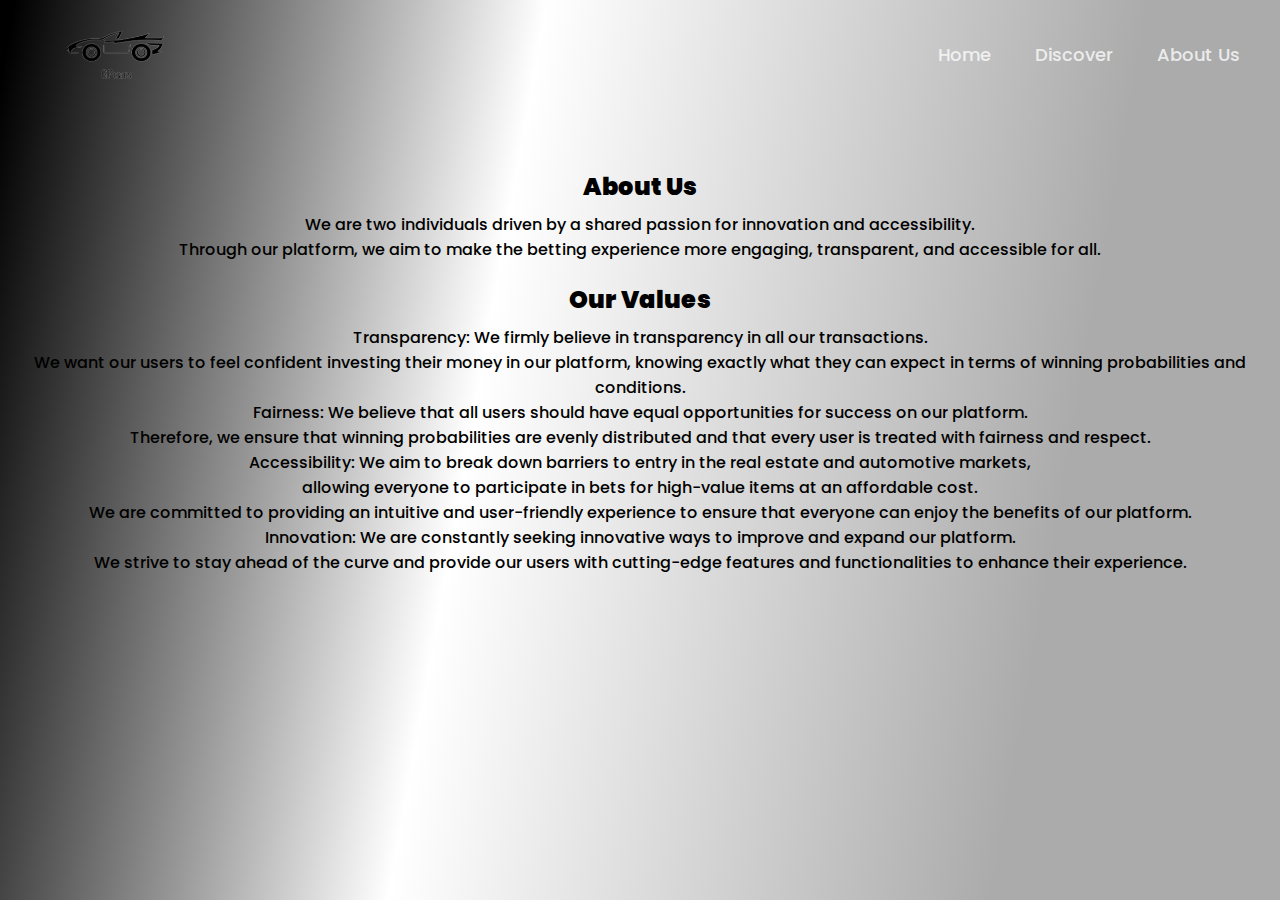
<file: about.html>
<!DOCTYPE html>
<html lang="en">
<head>
    <meta charset="UTF-8">
    <meta name="viewport" content="width=device-width, initial-scale=1.0">
    <title>About Us</title>
    <link rel="stylesheet" href="styles/style_about.css">
    <link rel="preconnect" href="https://fonts.googleapis.com">
    <link rel="preconnect" href="https://fonts.gstatic.com" crossorigin>
    <link href="https://fonts.googleapis.com/css2?family=Poppins:wght@500&display=swap" rel="stylesheet">
</head>
<body>
    <div class="navbar">
        <nav>
            <img src="styles/logo.png" alt="logo" class="logo">
            <ul>
                <li><a href="index.html">Home</a></li>
                <li><a href="discover.html">Discover</a></li>
                <li><a href="about.html">About Us</a></li>
            </ul>
        </nav>
    </div>
    <div class="container">
        <h2><strong>About Us</strong></h2>
        <p>We are two individuals driven by a shared passion for innovation and accessibility.<br> Through our platform, we aim to make the betting experience more engaging, transparent, and accessible for all.<br></p>
        <h2><strong>Our Values</strong></h2>
        <p>
            Transparency: We firmly believe in transparency in all our transactions.<br> We want our users to feel confident investing their money in our platform, knowing exactly what they can expect in terms of winning probabilities and conditions.<br>
            Fairness: We believe that all users should have equal opportunities for success on our platform.<br> Therefore, we ensure that winning probabilities are evenly distributed and that every user is treated with fairness and respect.<br>
            Accessibility: We aim to break down barriers to entry in the real estate and automotive markets,<br> allowing everyone to participate in bets for high-value items at an affordable cost.<br> We are committed to providing an intuitive and user-friendly experience to ensure that everyone can enjoy the benefits of our platform.<br>
            Innovation: We are constantly seeking innovative ways to improve and expand our platform.<br> We strive to stay ahead of the curve and provide our users with cutting-edge features and functionalities to enhance their experience.<br>
        </p>
    </div>
</body>
</html>
</file>
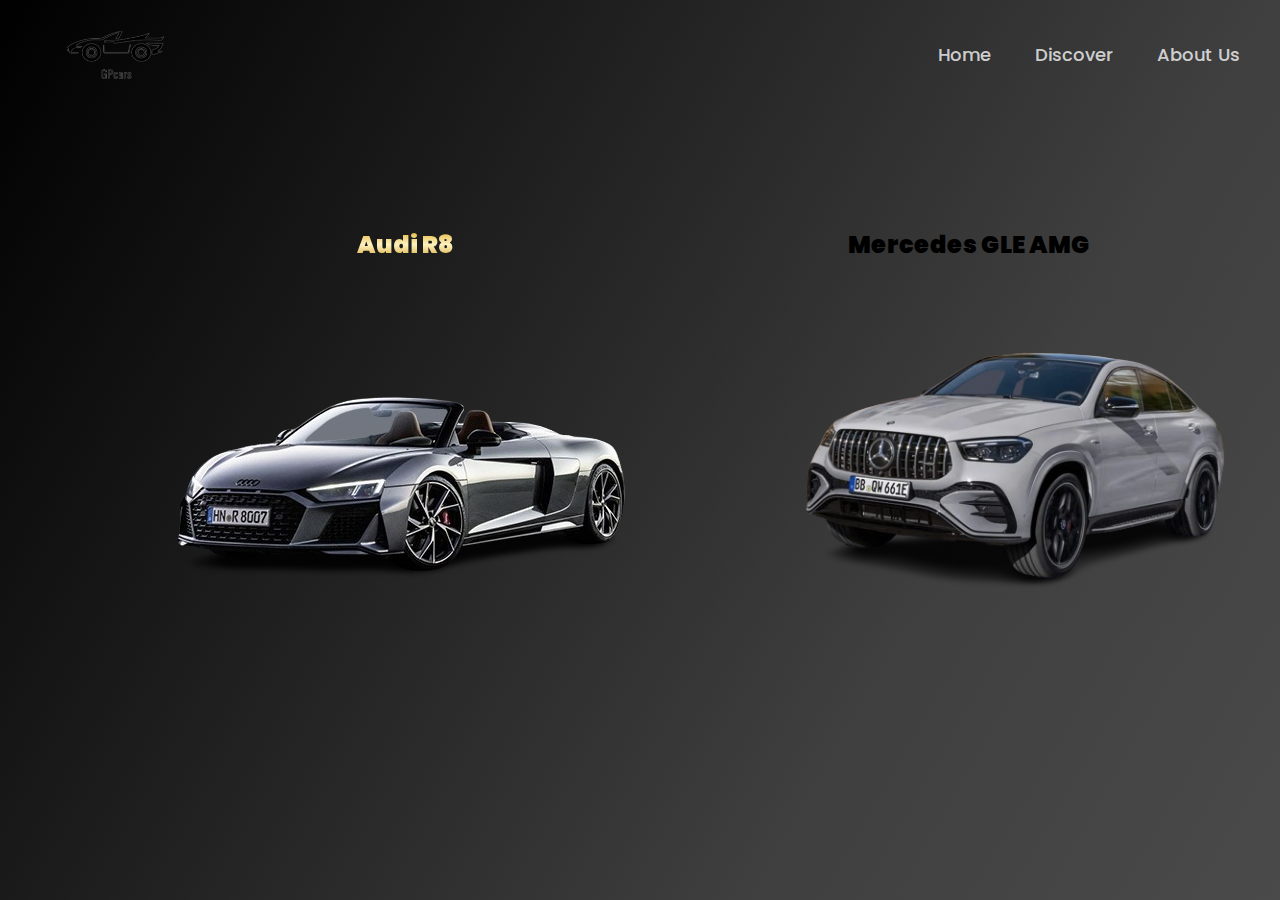
<file: discover.html>
<!DOCTYPE html>
<html lang="en">
<head>
    <meta charset="UTF-8">
    <meta name="viewport" content="width=device-width, initial-scale=1.0">
    <title>Document</title>
    <link rel="stylesheet" href="styles/style_discover.css">
    <link rel="preconnect" href="https://fonts.googleapis.com">
    <link rel="preconnect" href="https://fonts.gstatic.com" crossorigin>
    <link href="https://fonts.googleapis.com/css2?family=Poppins:wght@500&display=swap" rel="stylesheet">
</head>
<body>
    <div id="header">
        <div class="container">
            <nav>
                <img src="styles/logo.png" alt="logo" class="logo">
                <ul>
                    <li><a href="index.html">Home</a></li>
                    <li><a href="discover.html">Discover</a></li>
                    <li><a href="about.html">About Us</a></li>
                </ul>
            </nav>
        </div>
    </div>
    <div id="products">
        <div class="container">
            <div class="row">
                <div class="column">
                    <a href="car1.html">
                        <div class="car1">
                            <div class="header">
                                <h2><strong>Audi R8</strong></h2>
                            </div>
                            <div class="img">
                            </div>
                        </div>
                    </a>
                </div>
                <div class="column">
                    <a href="car2.html">
                        <div class="car2">
                            <div class="header">
                                <h2><strong>Mercedes GLE AMG</strong></h2>
                            </div>
                            <div class="img">
                            </div>
                        </div>
                    </a>
                </div>
            </div>
        </div>
    </div>
</body>
</html>
</file>
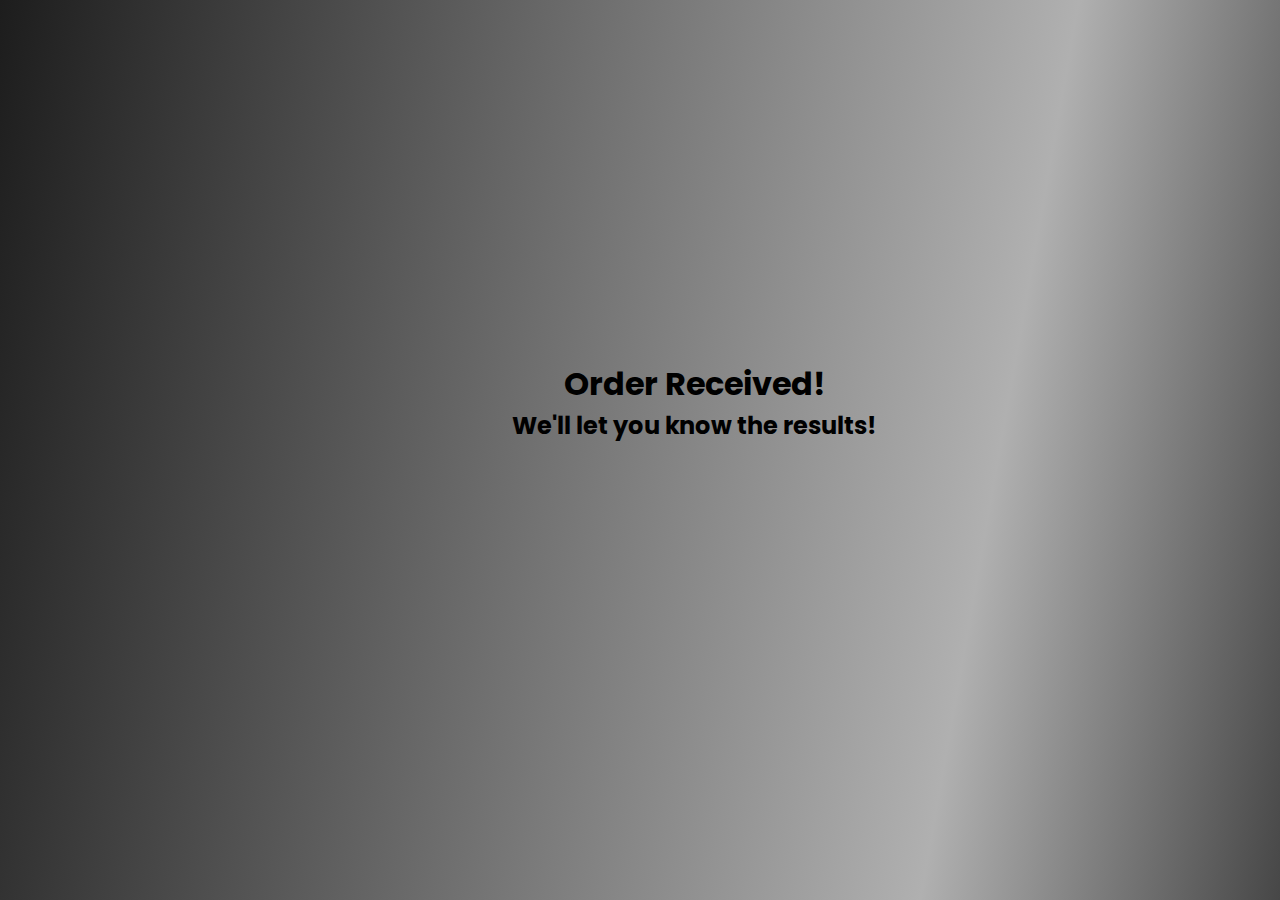
<file: final.html>
<!DOCTYPE html>
<html lang="en">
<head>
    <meta charset="UTF-8">
    <meta name="viewport" content="width=device-width, initial-scale=1.0">
    <title>Got!</title>
    <link rel="stylesheet" href="styles/style_final.css">
    <link rel="preconnect" href="https://fonts.googleapis.com">
    <link rel="preconnect" href="https://fonts.gstatic.com" crossorigin>
    <link href="https://fonts.googleapis.com/css2?family=Poppins:wght@500&display=swap" rel="stylesheet">
</head>
<body>
    <div class="text">
        <h1>Order Received!</h1>
        <h2>We'll let you know the results!</h2>
    </div>
</body>
</html>
</file>
<file: styles/style_about.css>
*{
    margin: 0;
    padding: 0;
    font-family: 'Poppins', sans-serif;
    box-sizing: border-box;
}

html{
    scroll-behavior: smooth;
}

body{
    background-attachment:fixed;
    background-color:#000000;
    background-image: linear-gradient(100deg, rgba(255,153,153,0) 1%,#fff 38%, rgb(171, 171, 171) 80%);
    background-position:top center;
    background-repeat:no-repeat;
    background-size:100% auto;
    font-family: "Poppins", sans-serif;
    font-weight: 500;
    font-style: normal;
}

nav{
    display: flex;
    align-items: center;
    justify-content: space-between;
    flex-wrap: wrap;
    margin-right: 20px;
    margin-top: 20px;
}

.logo{
    width: 140px;
    position: relative;
    left: 50px;
}

nav ul li{
    list-style-type: none;
    display: inline-block;
    margin: 10px 20px;
}

nav ul li a{
    color: rgba(255, 255, 255, 0.778);
    text-decoration: none;
    font-size: 18px;
    position: relative;
}

nav ul li a::after{
    content: '';
    width: 0;
    height: 3px;
    background-color: rgb(186, 186, 186);
    position: absolute;
    left: 0;
    bottom: -6px;
    transition: 0.5s;
}

nav ul li a:hover::after{
    width: 100%;
}




.container{
    text-align: center;
    position: relative;
    top: 60px;
}

.container h2{
    padding-top: 20px;
    padding-bottom: 8px;
}
</file>
<file: styles/style_discover.css>
*{
    margin: 0;
    padding: 0;
    box-sizing: border-box;
    font-family: 'Poppins', sans-serif;
}

html{
    scroll-behavior: smooth;
}

body{
    background-attachment:fixed;
    background-color:#000000;
    background-image: linear-gradient(120deg, #000, rgb(63, 63, 63) 70%, #4a4a4a);
    background-position:top center;
    background-repeat:no-repeat;
    background-size:100% auto;
    font-family: "Poppins", sans-serif;
    font-weight: 500;
    font-style: normal;
}

a{
    text-decoration: none;
}

nav{
    display: flex;
    align-items: center;
    justify-content: space-between;
    flex-wrap: wrap;
    margin-right: 20px;
    margin-top: 20px;
}

.logo{
    width: 140px;
    position: relative;
    left: 50px;
}

nav ul li{
    list-style-type: none;
    display: inline-block;
    margin: 10px 20px;
}

nav ul li a{
    color: rgba(255, 255, 255, 0.778);
    text-decoration: none;
    font-size: 18px;
    position: relative;
}

nav ul li a::after{
    content: '';
    width: 0;
    height: 3px;
    background-color: rgb(186, 186, 186);
    position: absolute;
    left: 0;
    bottom: -6px;
    transition: 0.5s;
}

nav ul li a:hover::after{
    width: 100%;
}


#products .container{
    position: relative;
    top: 75px;
    left: 20px;
}

#products .row{
    margin-top: 63px;
    margin-left: 115px;
}

#products .column{
    display: inline-block;
    text-align: center;
}

#products .column .car1 h2{
    background: -webkit-linear-gradient(#d9a618, #fff1be, #ca9a16);
    -webkit-background-clip: text;
    -webkit-text-fill-color: transparent;
}

#products .car1 .img{
    width: 540px;
    height: 360px;
    background-image: url('audir8_nobg.png');
    background-repeat: no-repeat;
    transition: 0.75s;
    border-radius: 20px;
}

#products .car1 .img:hover{
    background-image: url('audir8.jpg');
    background-repeat: no-repeat;
    transition: 0.75s;
}

#products .car2{
    position: relative;
    left: 20px;
}

#products .car2 h2{
    color: black;
}

#products .car2 .img{
    width: 540px;
    height: 360px;
    background-image: url('mercedesgle_nobg.png');
    background-size: cover;
    background-repeat: no-repeat;
    transition: 0.75s;
    border-radius: 20px;
}

#products .car2 .img:hover{
    background-image: url('mercedesgle.png');
    background-size: cover;
    background-repeat: no-repeat;
    transition: 0.75s;
}
</file>
<file: styles/style_final.css>
*{
    margin: 0;
    padding: 0;
    font-family: 'Poppins', sans-serif;
    box-sizing: border-box;
}

html{
    scroll-behavior: smooth;
}

body{
    background-attachment:fixed;
    background-color:#000000;
    background-image: linear-gradient(100deg, rgb(29, 29, 29),rgb(176, 176, 176) 75%, rgb(71, 71, 71));
    background-position:top center;
    background-repeat:no-repeat;
    background-size:100% auto;
    font-family: "Poppins", sans-serif;
    font-weight: 500;
    font-style: normal;
}

.text{
    position: absolute;
    top: 40%;
    left: 40%;
    text-align: center;
    align-items: center;
    justify-content: center;
}
</file>
